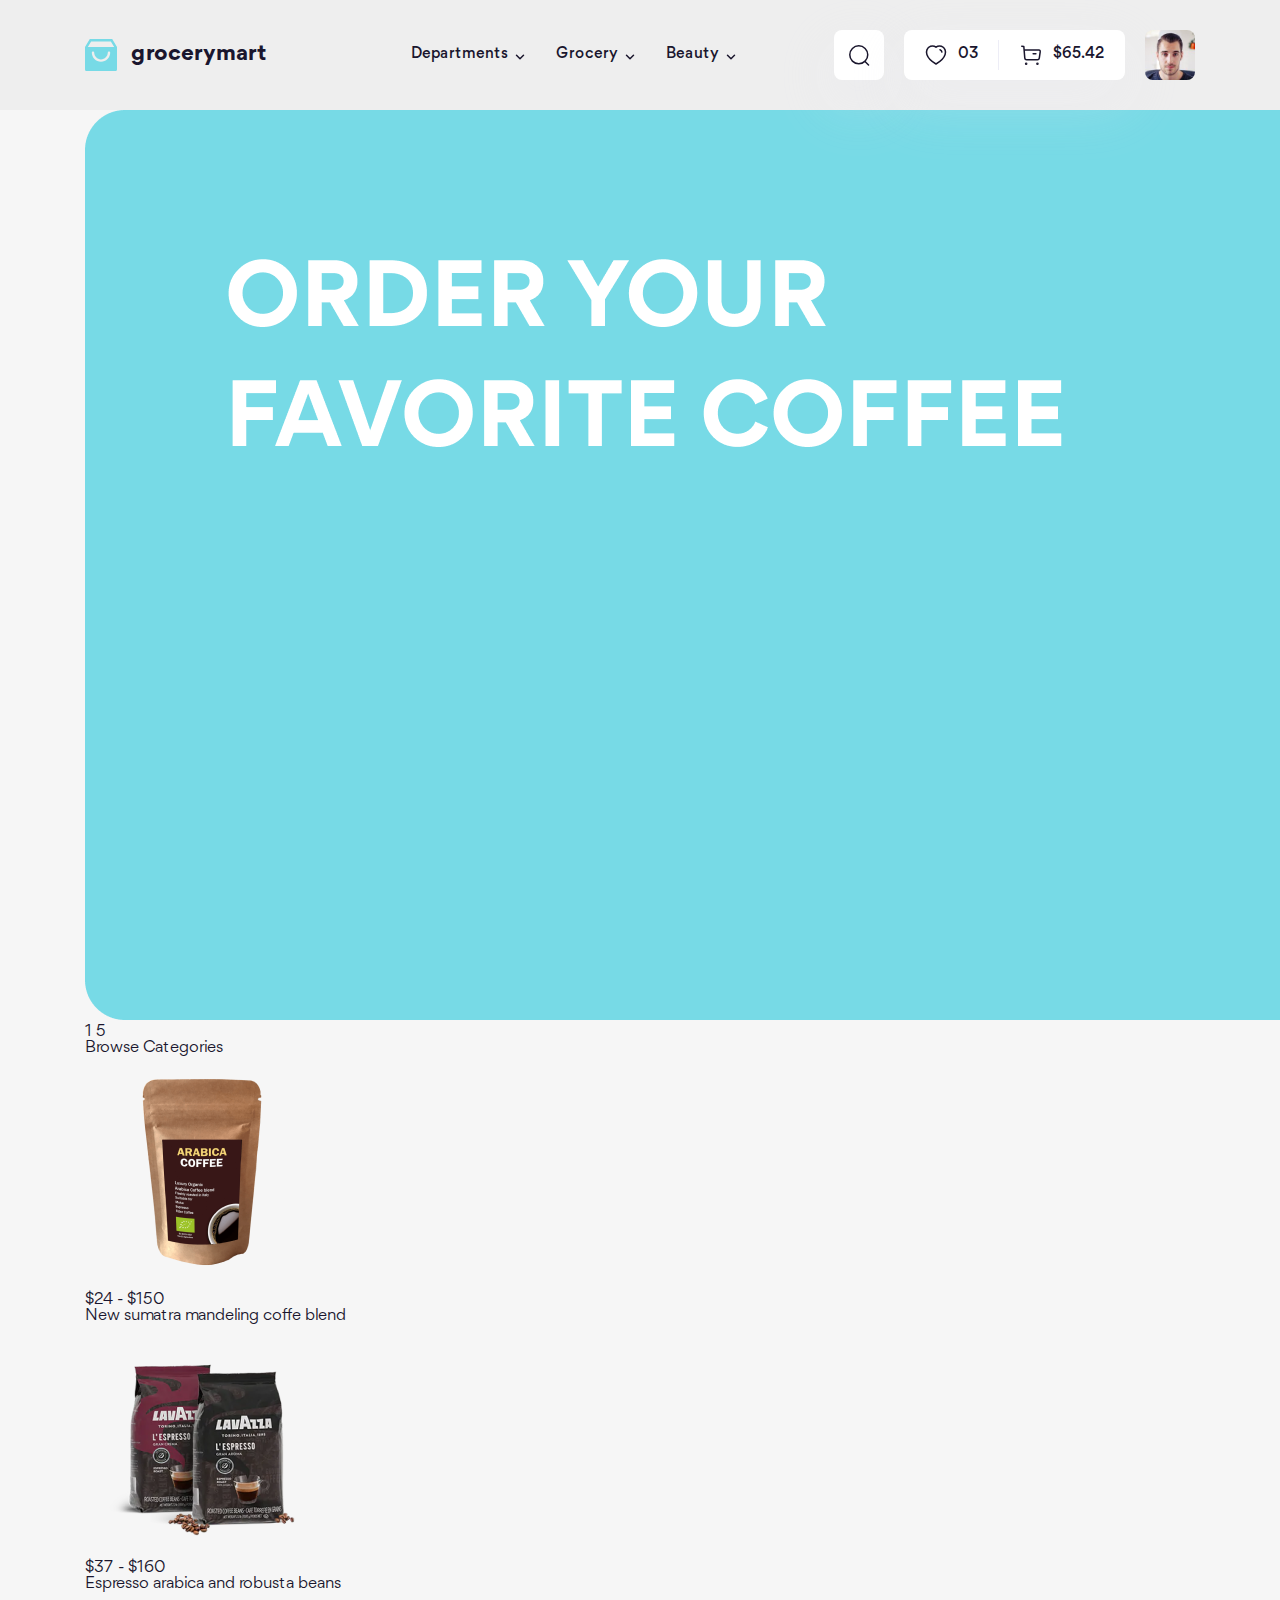
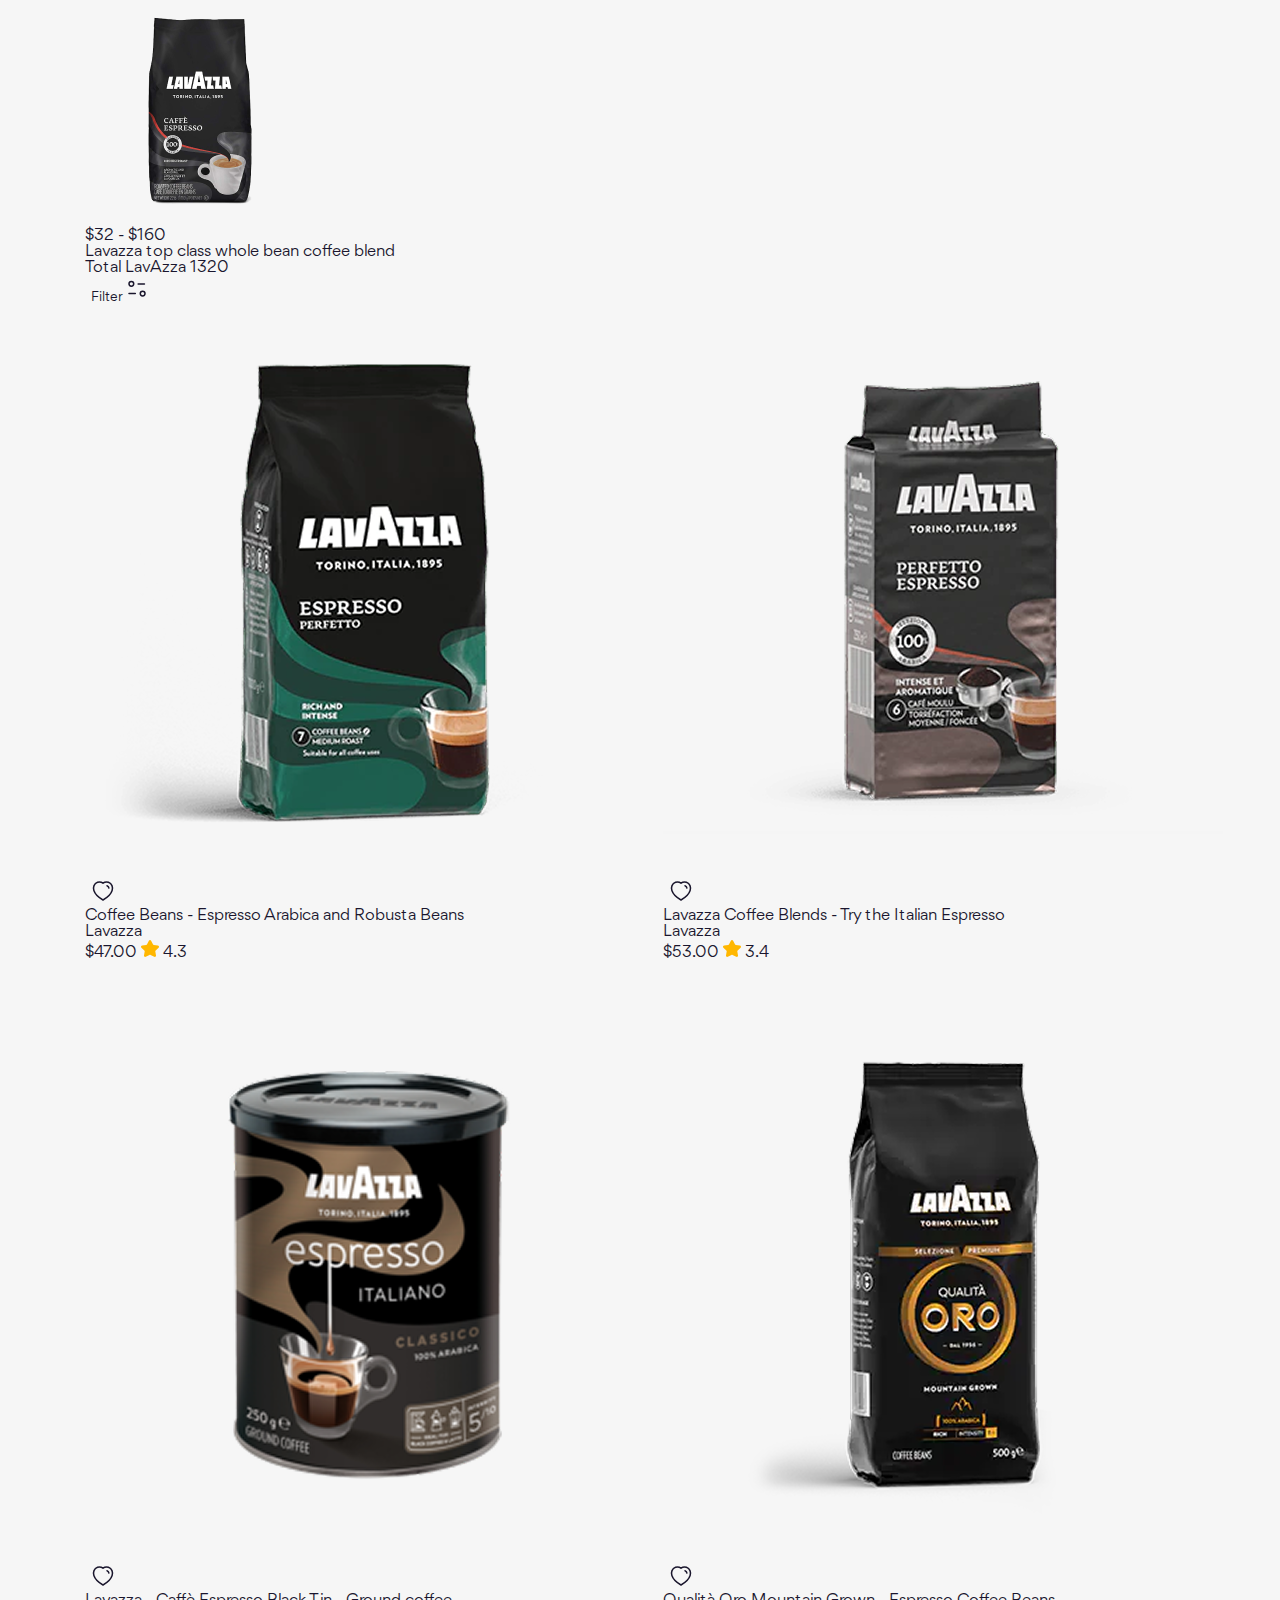
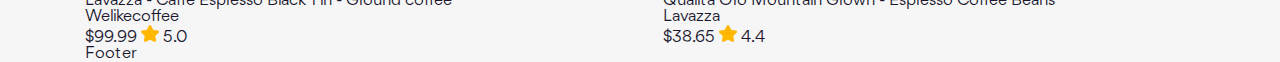
<file: index.html>
<!doctype html>
<html lang="en">
    <head>
        <meta charset="UTF-8" />
        <meta name="viewport" content="width=device-width, initial-scale=1.0" />
        <title>Grocery Mart</title>

        <!-- Favicon -->
        <link rel="apple-touch-icon" sizes="76x76" href="./assets/favicon/apple-touch-icon.png" />
        <link rel="icon" type="image/png" sizes="32x32" href="./assets/favicon/favicon-32x32.png" />
        <link rel="icon" type="image/png" sizes="16x16" href="./assets/favicon/favicon-16x16.png" />
        <link rel="manifest" href="./assets/favicon/site.webmanifest" />
        <meta name="msapplication-TileColor" content="#da532c" />
        <meta name="theme-color" content="#ffffff" />

        <!-- Fonts -->
        <link rel="stylesheet" href="./assets/fonts/stylesheet.css" />

        <!-- Styles -->
        <link rel="stylesheet" href="./assets/css/main.css" />

        <!-- Scripts -->
        <script src="./assets/js/scripts.js"></script>
    </head>
    <body>
        <!-- Header -->
        <header id="header" class="header"></header>
        <script>
            load("#header", "./templates/header.html");
        </script>

        <div class="container home">
            <!-- Slideshow -->
            <section class="home__container">
                <div class="slideshow">
                    <div class="slideshow__inner">
                        <div class="slideshow__item">
                            <a href="#!" class="slideshow__link">
                                <picture>
                                    <source
                                        media="(max-width: 767.98px)"
                                        srcset="./assets/img/slideshow/item-1-md.png"
                                    />
                                    <img src="./assets/img/slideshow/item-1.png" alt="" class="slideshow__img" />
                                </picture>
                            </a>
                        </div>
                    </div>

                    <div class="slideshow__page">
                        <span class="slideshow__num">1</span>
                        <span class="slideshow__slider"></span>
                        <span class="slideshow__num">5</span>
                    </div>
                </div>
            </section>

            <!-- Browse Categories -->
            <section class="home__container">
                <h2 class="home__heading">Browse Categories</h2>
                <div class="home__cate row row-cols-3 row-cols-md-1">
                    <!-- Category item 1 -->
                    <div class="col">
                        <article class="cate-item">
                            <img src="./assets/img/category-item/item-1.png" alt="" class="cate-item__thumb" />
                            <section class="cate-item__info">
                                <h3 class="cate-item__title">$24 - $150</h3>
                                <p class="cate-item__desc">New sumatra mandeling coffe blend</p>
                            </section>
                        </article>
                    </div>

                    <!-- Category item 2 -->
                    <div class="col">
                        <article class="cate-item">
                            <img src="./assets/img/category-item/item-2.png" alt="" class="cate-item__thumb" />
                            <section class="cate-item__info">
                                <h3 class="cate-item__title">$37 - $160</h3>
                                <p class="cate-item__desc">Espresso arabica and robusta beans</p>
                            </section>
                        </article>
                    </div>

                    <!-- Category item 3 -->
                    <div class="col">
                        <article class="cate-item">
                            <img src="./assets/img/category-item/item-3.png" alt="" class="cate-item__thumb" />
                            <section class="cate-item__info">
                                <h3 class="cate-item__title">$32 - $160</h3>
                                <p class="cate-item__desc">Lavazza top class whole bean coffee blend</p>
                            </section>
                        </article>
                    </div>
                </div>
            </section>

            <!-- Browse Products -->
            <section class="home__container">
                <div class="home__row">
                    <h2 class="home__heading">Total LavAzza 1320</h2>
                    <button class="filter-btn">
                        Filter
                        <img src="./assets/icons/filter.svg" alt="" class="filter-btn__icon icon" />
                    </button>
                </div>

                <div class="row row-cols-4 row-cols-lg-2 row-cols-sm1 g-3 gx-sm-4">
                    <!-- Product card 1 -->
                    <div class="col">
                        <article class="product-card">
                            <div class="product-card__img-wrap">
                                <a href="#!">
                                    <img src="./assets/img/product/item-1.png" alt="" class="product-card__thumb" />
                                </a>
                                <button class="like-btn like-btn--liked product-card__like-btn">
                                    <img src="./assets/icons/heart.svg" alt="" class="like-btn__icon icon" />
                                </button>
                            </div>
                            <h3 class="product-card__title">
                                <a href="#!">Coffee Beans - Espresso Arabica and Robusta Beans</a>
                            </h3>
                            <p class="product-card__brand">Lavazza</p>
                            <div class="product-card__row">
                                <span class="product-card__price">$47.00</span>
                                <img src="./assets/icons/star.svg" alt="" class="product-card__star" />
                                <span class="product-card__score">4.3</span>
                            </div>
                        </article>
                    </div>

                    <!-- Product card 2 -->
                    <div class="col">
                        <article class="product-card">
                            <div class="product-card__img-wrap">
                                <a href="#!">
                                    <img src="./assets/img/product/item-2.png" alt="" class="product-card__thumb" />
                                </a>
                                <button class="like-btn like-btn--liked product-card__like-btn">
                                    <img src="./assets/icons/heart.svg" alt="" class="like-btn__icon icon" />
                                </button>
                            </div>
                            <h3 class="product-card__title">
                                <a href="#!">Lavazza Coffee Blends - Try the Italian Espresso</a>
                            </h3>
                            <p class="product-card__brand">Lavazza</p>
                            <div class="product-card__row">
                                <span class="product-card__price">$53.00</span>
                                <img src="./assets/icons/star.svg" alt="" class="product-card__star" />
                                <span class="product-card__score">3.4</span>
                            </div>
                        </article>
                    </div>

                    <!-- Product card 3 -->
                    <div class="col">
                        <article class="product-card">
                            <div class="product-card__img-wrap">
                                <a href="#!">
                                    <img src="./assets/img/product/item-3.png" alt="" class="product-card__thumb" />
                                </a>
                                <button class="like-btn like-btn--liked product-card__like-btn">
                                    <img src="./assets/icons/heart.svg" alt="" class="like-btn__icon icon" />
                                </button>
                            </div>
                            <h3 class="product-card__title">
                                <a href="#!">Lavazza - Caffè Espresso Black Tin - Ground coffee</a>
                            </h3>
                            <p class="product-card__brand">Welikecoffee</p>
                            <div class="product-card__row">
                                <span class="product-card__price">$99.99</span>
                                <img src="./assets/icons/star.svg" alt="" class="product-card__star" />
                                <span class="product-card__score">5.0</span>
                            </div>
                        </article>
                    </div>

                    <!-- Product card 4 -->
                    <div class="col">
                        <article class="product-card">
                            <div class="product-card__img-wrap">
                                <a href="#!">
                                    <img src="./assets/img/product/item-4.png" alt="" class="product-card__thumb" />
                                </a>
                                <button class="like-btn like-btn--liked product-card__like-btn">
                                    <img src="./assets/icons/heart.svg" alt="" class="like-btn__icon icon" />
                                </button>
                            </div>
                            <h3 class="product-card__title">
                                <a href="#!">Qualità Oro Mountain Grown - Espresso Coffee Beans</a>
                            </h3>
                            <p class="product-card__brand">Lavazza</p>
                            <div class="product-card__row">
                                <span class="product-card__price">$38.65</span>
                                <img src="./assets/icons/star.svg" alt="" class="product-card__star" />
                                <span class="product-card__score">4.4</span>
                            </div>
                        </article>
                    </div>
                </div>
            </section>

            <!-- Footer -->
            <footer id="footer"></footer>
            <script>
                load("#footer", "./templates/footer.html");
            </script>
        </div>
    </body>
</html>
</file>
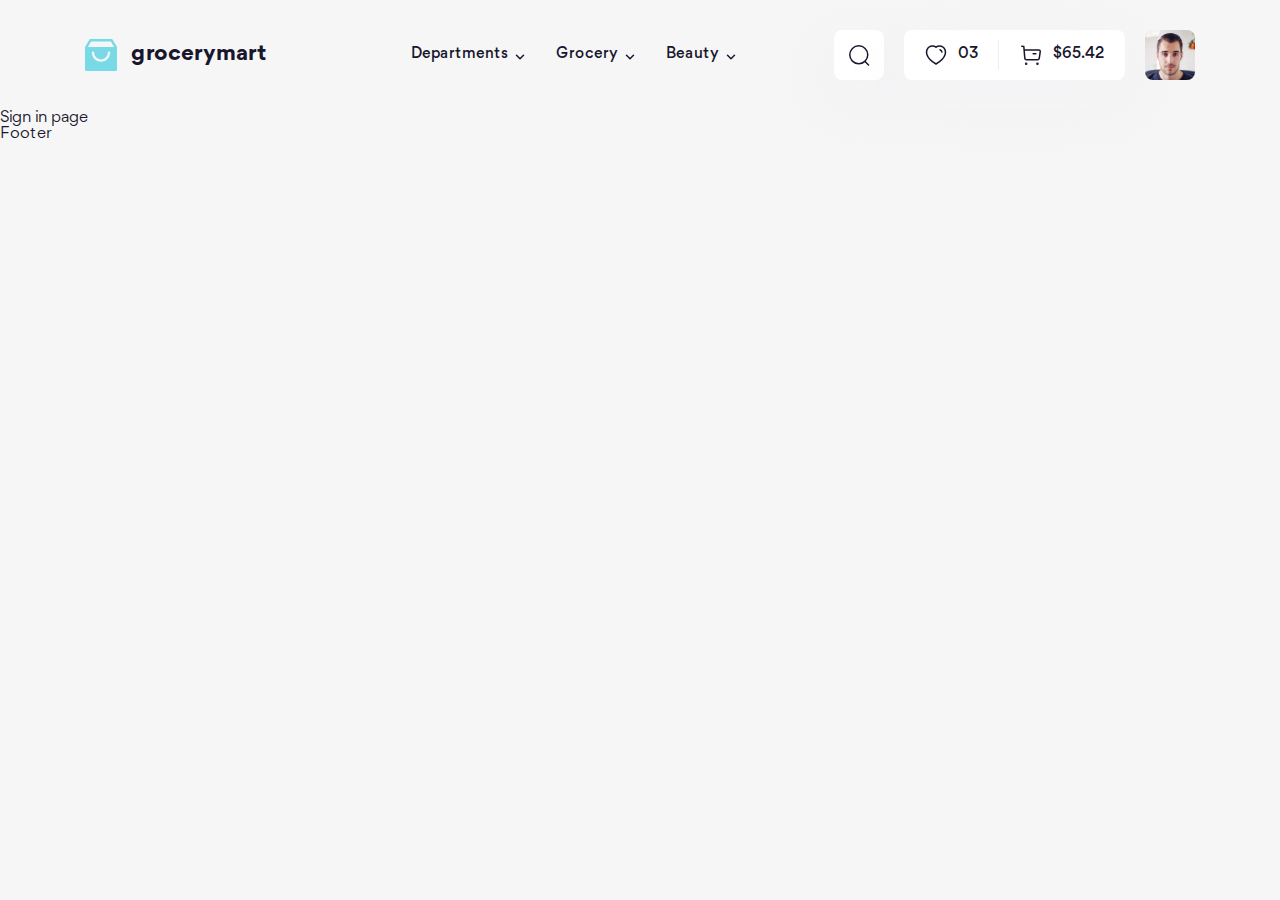
<file: sign-in.html>
<!DOCTYPE html>
<html lang="en">
    <head>
        <meta charset="UTF-8" />
        <meta name="viewport" content="width=device-width, initial-scale=1.0" />
        <title>Sign in | Grocery Mart</title>

        <!-- Favicon -->
        <link
            rel="apple-touch-icon"
            sizes="76x76"
            href="./assets/favicon/apple-touch-icon.png"
        />
        <link
            rel="icon"
            type="image/png"
            sizes="32x32"
            href="./assets/favicon/favicon-32x32.png"
        />
        <link
            rel="icon"
            type="image/png"
            sizes="16x16"
            href="./assets/favicon/favicon-16x16.png"
        />
        <link rel="manifest" href="./assets/favicon/site.webmanifest" />
        <meta name="msapplication-TileColor" content="#da532c" />
        <meta name="theme-color" content="#ffffff" />

        <!-- Fonts -->
        <link rel="stylesheet" href="./assets/fonts/stylesheet.css" />

        <!-- Styles -->
        <link rel="stylesheet" href="./assets/css/main.css" />

        <!-- Scripts -->
        <script src="./assets/js/scripts.js"></script>
    </head>
    <body>
        <!-- Header -->
        <header id="header"></header>
        <script>
            load("#header", "./templates/header.html");
        </script>

        <!-- Main -->
        <h1>Sign in page</h1>

        <!-- Footer -->
        <footer id="footer"></footer>
        <script>
            load("#footer", "./templates/footer.html");
        </script>
    </body>
</html>
</file>
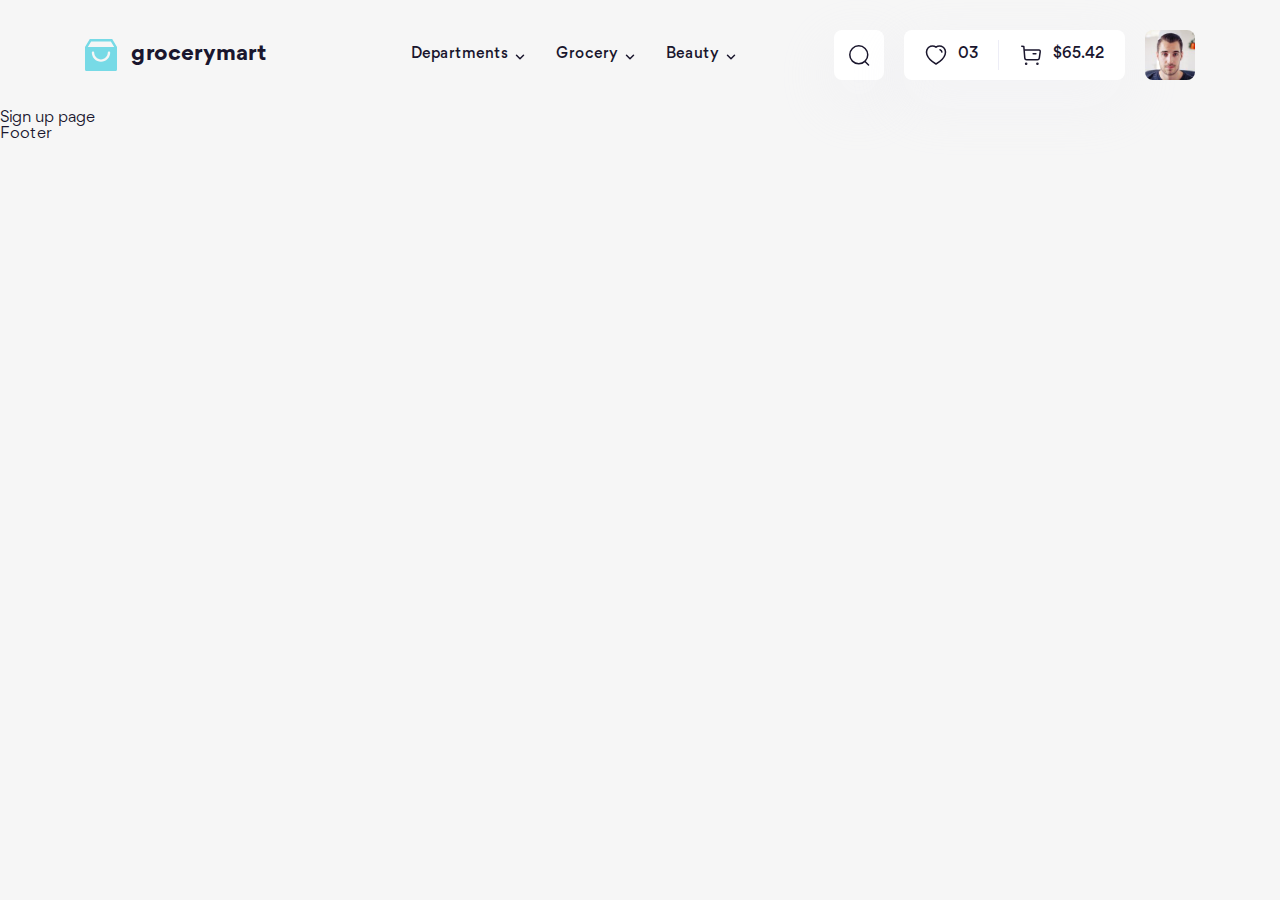
<file: sign-up.html>
<!DOCTYPE html>
<html lang="en">
    <head>
        <meta charset="UTF-8" />
        <meta name="viewport" content="width=device-width, initial-scale=1.0" />
        <title>Sign up | Grocery Mart</title>

        <!-- Favicon -->
        <link
            rel="apple-touch-icon"
            sizes="76x76"
            href="./assets/favicon/apple-touch-icon.png"
        />
        <link
            rel="icon"
            type="image/png"
            sizes="32x32"
            href="./assets/favicon/favicon-32x32.png"
        />
        <link
            rel="icon"
            type="image/png"
            sizes="16x16"
            href="./assets/favicon/favicon-16x16.png"
        />
        <link rel="manifest" href="./assets/favicon/site.webmanifest" />
        <meta name="msapplication-TileColor" content="#da532c" />
        <meta name="theme-color" content="#ffffff" />

        <!-- Fonts -->
        <link rel="stylesheet" href="./assets/fonts/stylesheet.css" />

        <!-- Styles -->
        <link rel="stylesheet" href="./assets/css/main.css" />

        <!-- Scripts -->
        <script src="./assets/js/scripts.js"></script>
    </head>
    <body>
        <!-- Header -->
        <header id="header"></header>
        <script>
            load("#header", "./templates/header.html");
        </script>

        <!-- Main -->
        <h1>Sign up page</h1>

        <!-- Footer -->
        <footer id="footer"></footer>
        <script>
            load("#footer", "./templates/footer.html");
        </script>
    </body>
</html>
</file>
<file: assets/fonts/stylesheet.css>
@font-face {
    font-family: 'Gordita';
    src: url('Gordita-BoldItalic.woff2') format('woff2'),
        url('Gordita-BoldItalic.woff') format('woff');
    font-weight: bold;
    font-style: italic;
    font-display: swap;
}

@font-face {
    font-family: 'Gordita';
    src: url('Gordita-LightItalic.woff2') format('woff2'),
        url('Gordita-LightItalic.woff') format('woff');
    font-weight: 300;
    font-style: italic;
    font-display: swap;
}

@font-face {
    font-family: 'Gordita';
    src: url('Gordita-Bold.woff2') format('woff2'),
        url('Gordita-Bold.woff') format('woff');
    font-weight: bold;
    font-style: normal;
    font-display: swap;
}

@font-face {
    font-family: 'Gordita';
    src: url('Gordita-BlackItalic.woff2') format('woff2'),
        url('Gordita-BlackItalic.woff') format('woff');
    font-weight: 900;
    font-style: italic;
    font-display: swap;
}

@font-face {
    font-family: 'Gordita';
    src: url('Gordita-Light.woff2') format('woff2'),
        url('Gordita-Light.woff') format('woff');
    font-weight: 300;
    font-style: normal;
    font-display: swap;
}

@font-face {
    font-family: 'Gordita';
    src: url('Gordita-Black.woff2') format('woff2'),
        url('Gordita-Black.woff') format('woff');
    font-weight: 900;
    font-style: normal;
    font-display: swap;
}

@font-face {
    font-family: 'Gordita';
    src: url('Gordita-Regular.woff2') format('woff2'),
        url('Gordita-Regular.woff') format('woff');
    font-weight: normal;
    font-style: normal;
    font-display: swap;
}

@font-face {
    font-family: 'Gordita';
    src: url('Gordita-MediumItalic.woff2') format('woff2'),
        url('Gordita-MediumItalic.woff') format('woff');
    font-weight: 500;
    font-style: italic;
    font-display: swap;
}

@font-face {
    font-family: 'Gordita';
    src: url('Gordita-Italic.woff2') format('woff2'),
        url('Gordita-Italic.woff') format('woff');
    font-weight: normal;
    font-style: italic;
    font-display: swap;
}

@font-face {
    font-family: 'Gordita';
    src: url('Gordita-Medium.woff2') format('woff2'),
        url('Gordita-Medium.woff') format('woff');
    font-weight: 500;
    font-style: normal;
    font-display: swap;
}
</file>
<file: assets/css/main.css>
/* http://meyerweb.com/eric/tools/css/reset/ 
   v2.0 | 20110126
   License: none (public domain)
*/
html,
body,
div,
span,
applet,
object,
iframe,
h1,
h2,
h3,
h4,
h5,
h6,
p,
blockquote,
pre,
a,
abbr,
acronym,
address,
big,
cite,
code,
del,
dfn,
em,
img,
ins,
kbd,
q,
s,
samp,
small,
strike,
strong,
sub,
sup,
tt,
var,
b,
u,
i,
center,
dl,
dt,
dd,
ol,
ul,
li,
fieldset,
form,
label,
legend,
table,
caption,
tbody,
tfoot,
thead,
tr,
th,
td,
article,
aside,
canvas,
details,
embed,
figure,
figcaption,
footer,
header,
hgroup,
menu,
nav,
output,
ruby,
section,
summary,
time,
mark,
audio,
video {
  margin: 0;
  padding: 0;
  border: 0;
  font-size: 100%;
  font: inherit;
  vertical-align: baseline;
}

/* HTML5 display-role reset for older browsers */
article,
aside,
details,
figcaption,
figure,
footer,
header,
hgroup,
menu,
nav,
section {
  display: block;
}

body {
  line-height: 1;
}

ol,
ul {
  list-style: none;
}

blockquote,
q {
  quotes: none;
}

blockquote:before,
blockquote:after,
q:before,
q:after {
  content: "";
  content: none;
}

table {
  border-collapse: collapse;
  border-spacing: 0;
}

*,
::before,
::after {
  box-sizing: border-box;
}

html {
  font-size: 62.5%;
}

body {
  font-size: 1.6rem;
  font-family: Gordita, sans-serif;
  color: var(--text-color);
  background: var(--body-bg);
}

a {
  color: inherit;
  text-decoration: none;
}

button {
  border: none;
  outline: none;
  background: transparent;
}

button,
input,
textarea,
select {
  font-family: inherit;
  color: inherit;
}

.icon {
  filter: var(--icon-color);
}

.row > *, .container-fluid, .container {
  padding-left: calc(var(--grid-gutter-x) * 0.5);
  padding-right: calc(var(--grid-gutter-x) * 0.5);
}

.container-fluid, .container {
  --grid-gutter-x: 30px;
  --grid-gutter-y: 0;
  width: 100%;
  margin-left: auto;
  margin-right: auto;
}

.row {
  display: flex;
  flex-wrap: wrap;
  margin-top: calc(var(--grid-gutter-y) * -1);
  margin-left: calc(var(--grid-gutter-x) * 0.5 * -1);
  margin-right: calc(var(--grid-gutter-x) * 0.5 * -1);
}
.row > * {
  margin-top: var(--grid-gutter-y);
}

.col {
  flex: 1 0;
}

.row-cols-1 > * {
  flex: 0 0 auto;
  width: 100%;
}

.row-cols-2 > * {
  flex: 0 0 auto;
  width: 50%;
}

.row-cols-3 > * {
  flex: 0 0 auto;
  width: 33.3333333333%;
}

.row-cols-4 > * {
  flex: 0 0 auto;
  width: 25%;
}

.row-cols-5 > * {
  flex: 0 0 auto;
  width: 20%;
}

.row-cols-6 > * {
  flex: 0 0 auto;
  width: 16.6666666667%;
}

.col-1 {
  flex: 0 0 auto;
  width: 8.3333333333%;
}

.col-2 {
  flex: 0 0 auto;
  width: 16.6666666667%;
}

.col-3 {
  flex: 0 0 auto;
  width: 25%;
}

.col-4 {
  flex: 0 0 auto;
  width: 33.3333333333%;
}

.col-5 {
  flex: 0 0 auto;
  width: 41.6666666667%;
}

.col-6 {
  flex: 0 0 auto;
  width: 50%;
}

.col-7 {
  flex: 0 0 auto;
  width: 58.3333333333%;
}

.col-8 {
  flex: 0 0 auto;
  width: 66.6666666667%;
}

.col-9 {
  flex: 0 0 auto;
  width: 75%;
}

.col-10 {
  flex: 0 0 auto;
  width: 83.3333333333%;
}

.col-11 {
  flex: 0 0 auto;
  width: 91.6666666667%;
}

.col-12 {
  flex: 0 0 auto;
  width: 100%;
}

.offset-0 {
  margin-left: 0;
}

.offset-1 {
  margin-left: 8.3333333333%;
}

.offset-2 {
  margin-left: 16.6666666667%;
}

.offset-3 {
  margin-left: 25%;
}

.offset-4 {
  margin-left: 33.3333333333%;
}

.offset-5 {
  margin-left: 41.6666666667%;
}

.offset-6 {
  margin-left: 50%;
}

.offset-7 {
  margin-left: 58.3333333333%;
}

.offset-8 {
  margin-left: 66.6666666667%;
}

.offset-9 {
  margin-left: 75%;
}

.offset-10 {
  margin-left: 83.3333333333%;
}

.offset-11 {
  margin-left: 91.6666666667%;
}

.g-0,
.gx-0 {
  --grid-gutter-x: 0px;
}

.g-0,
.gy-0 {
  --grid-gutter-y: 0px;
}

.g-1,
.gx-1 {
  --grid-gutter-x: 7.5px;
}

.g-1,
.gy-1 {
  --grid-gutter-y: 7.5px;
}

.g-2,
.gx-2 {
  --grid-gutter-x: 15px;
}

.g-2,
.gy-2 {
  --grid-gutter-y: 15px;
}

.g-3,
.gx-3 {
  --grid-gutter-x: 30px;
}

.g-3,
.gy-3 {
  --grid-gutter-y: 30px;
}

.g-4,
.gx-4 {
  --grid-gutter-x: 45px;
}

.g-4,
.gy-4 {
  --grid-gutter-y: 45px;
}

.g-5,
.gx-5 {
  --grid-gutter-x: 90px;
}

.g-5,
.gy-5 {
  --grid-gutter-y: 90px;
}

@media (min-width: 576px) {
  .container {
    max-width: 540px;
  }
  .row-cols-sm-1 > * {
    flex: 0 0 auto;
    width: 100%;
  }
  .row-cols-sm-2 > * {
    flex: 0 0 auto;
    width: 50%;
  }
  .row-cols-sm-3 > * {
    flex: 0 0 auto;
    width: 33.3333333333%;
  }
  .row-cols-sm-4 > * {
    flex: 0 0 auto;
    width: 25%;
  }
  .row-cols-sm-5 > * {
    flex: 0 0 auto;
    width: 20%;
  }
  .row-cols-sm-6 > * {
    flex: 0 0 auto;
    width: 16.6666666667%;
  }
  .col-sm-1 {
    flex: 0 0 auto;
    width: 8.3333333333%;
  }
  .col-sm-2 {
    flex: 0 0 auto;
    width: 16.6666666667%;
  }
  .col-sm-3 {
    flex: 0 0 auto;
    width: 25%;
  }
  .col-sm-4 {
    flex: 0 0 auto;
    width: 33.3333333333%;
  }
  .col-sm-5 {
    flex: 0 0 auto;
    width: 41.6666666667%;
  }
  .col-sm-6 {
    flex: 0 0 auto;
    width: 50%;
  }
  .col-sm-7 {
    flex: 0 0 auto;
    width: 58.3333333333%;
  }
  .col-sm-8 {
    flex: 0 0 auto;
    width: 66.6666666667%;
  }
  .col-sm-9 {
    flex: 0 0 auto;
    width: 75%;
  }
  .col-sm-10 {
    flex: 0 0 auto;
    width: 83.3333333333%;
  }
  .col-sm-11 {
    flex: 0 0 auto;
    width: 91.6666666667%;
  }
  .col-sm-12 {
    flex: 0 0 auto;
    width: 100%;
  }
  .offset-sm-0 {
    margin-left: 0;
  }
  .offset-sm-1 {
    margin-left: 8.3333333333%;
  }
  .offset-sm-2 {
    margin-left: 16.6666666667%;
  }
  .offset-sm-3 {
    margin-left: 25%;
  }
  .offset-sm-4 {
    margin-left: 33.3333333333%;
  }
  .offset-sm-5 {
    margin-left: 41.6666666667%;
  }
  .offset-sm-6 {
    margin-left: 50%;
  }
  .offset-sm-7 {
    margin-left: 58.3333333333%;
  }
  .offset-sm-8 {
    margin-left: 66.6666666667%;
  }
  .offset-sm-9 {
    margin-left: 75%;
  }
  .offset-sm-10 {
    margin-left: 83.3333333333%;
  }
  .offset-sm-11 {
    margin-left: 91.6666666667%;
  }
  .g-sm-0,
  .gx-sm-0 {
    --grid-gutter-x: 0px;
  }
  .g-sm-0,
  .gy-sm-0 {
    --grid-gutter-y: 0px;
  }
  .g-sm-1,
  .gx-sm-1 {
    --grid-gutter-x: 7.5px;
  }
  .g-sm-1,
  .gy-sm-1 {
    --grid-gutter-y: 7.5px;
  }
  .g-sm-2,
  .gx-sm-2 {
    --grid-gutter-x: 15px;
  }
  .g-sm-2,
  .gy-sm-2 {
    --grid-gutter-y: 15px;
  }
  .g-sm-3,
  .gx-sm-3 {
    --grid-gutter-x: 30px;
  }
  .g-sm-3,
  .gy-sm-3 {
    --grid-gutter-y: 30px;
  }
  .g-sm-4,
  .gx-sm-4 {
    --grid-gutter-x: 45px;
  }
  .g-sm-4,
  .gy-sm-4 {
    --grid-gutter-y: 45px;
  }
  .g-sm-5,
  .gx-sm-5 {
    --grid-gutter-x: 90px;
  }
  .g-sm-5,
  .gy-sm-5 {
    --grid-gutter-y: 90px;
  }
}
@media (min-width: 768px) {
  .container {
    max-width: 720px;
  }
  .row-cols-md-1 > * {
    flex: 0 0 auto;
    width: 100%;
  }
  .row-cols-md-2 > * {
    flex: 0 0 auto;
    width: 50%;
  }
  .row-cols-md-3 > * {
    flex: 0 0 auto;
    width: 33.3333333333%;
  }
  .row-cols-md-4 > * {
    flex: 0 0 auto;
    width: 25%;
  }
  .row-cols-md-5 > * {
    flex: 0 0 auto;
    width: 20%;
  }
  .row-cols-md-6 > * {
    flex: 0 0 auto;
    width: 16.6666666667%;
  }
  .col-md-1 {
    flex: 0 0 auto;
    width: 8.3333333333%;
  }
  .col-md-2 {
    flex: 0 0 auto;
    width: 16.6666666667%;
  }
  .col-md-3 {
    flex: 0 0 auto;
    width: 25%;
  }
  .col-md-4 {
    flex: 0 0 auto;
    width: 33.3333333333%;
  }
  .col-md-5 {
    flex: 0 0 auto;
    width: 41.6666666667%;
  }
  .col-md-6 {
    flex: 0 0 auto;
    width: 50%;
  }
  .col-md-7 {
    flex: 0 0 auto;
    width: 58.3333333333%;
  }
  .col-md-8 {
    flex: 0 0 auto;
    width: 66.6666666667%;
  }
  .col-md-9 {
    flex: 0 0 auto;
    width: 75%;
  }
  .col-md-10 {
    flex: 0 0 auto;
    width: 83.3333333333%;
  }
  .col-md-11 {
    flex: 0 0 auto;
    width: 91.6666666667%;
  }
  .col-md-12 {
    flex: 0 0 auto;
    width: 100%;
  }
  .offset-md-0 {
    margin-left: 0;
  }
  .offset-md-1 {
    margin-left: 8.3333333333%;
  }
  .offset-md-2 {
    margin-left: 16.6666666667%;
  }
  .offset-md-3 {
    margin-left: 25%;
  }
  .offset-md-4 {
    margin-left: 33.3333333333%;
  }
  .offset-md-5 {
    margin-left: 41.6666666667%;
  }
  .offset-md-6 {
    margin-left: 50%;
  }
  .offset-md-7 {
    margin-left: 58.3333333333%;
  }
  .offset-md-8 {
    margin-left: 66.6666666667%;
  }
  .offset-md-9 {
    margin-left: 75%;
  }
  .offset-md-10 {
    margin-left: 83.3333333333%;
  }
  .offset-md-11 {
    margin-left: 91.6666666667%;
  }
  .g-md-0,
  .gx-md-0 {
    --grid-gutter-x: 0px;
  }
  .g-md-0,
  .gy-md-0 {
    --grid-gutter-y: 0px;
  }
  .g-md-1,
  .gx-md-1 {
    --grid-gutter-x: 7.5px;
  }
  .g-md-1,
  .gy-md-1 {
    --grid-gutter-y: 7.5px;
  }
  .g-md-2,
  .gx-md-2 {
    --grid-gutter-x: 15px;
  }
  .g-md-2,
  .gy-md-2 {
    --grid-gutter-y: 15px;
  }
  .g-md-3,
  .gx-md-3 {
    --grid-gutter-x: 30px;
  }
  .g-md-3,
  .gy-md-3 {
    --grid-gutter-y: 30px;
  }
  .g-md-4,
  .gx-md-4 {
    --grid-gutter-x: 45px;
  }
  .g-md-4,
  .gy-md-4 {
    --grid-gutter-y: 45px;
  }
  .g-md-5,
  .gx-md-5 {
    --grid-gutter-x: 90px;
  }
  .g-md-5,
  .gy-md-5 {
    --grid-gutter-y: 90px;
  }
}
@media (min-width: 992px) {
  .container {
    max-width: 960px;
  }
  .row-cols-lg-1 > * {
    flex: 0 0 auto;
    width: 100%;
  }
  .row-cols-lg-2 > * {
    flex: 0 0 auto;
    width: 50%;
  }
  .row-cols-lg-3 > * {
    flex: 0 0 auto;
    width: 33.3333333333%;
  }
  .row-cols-lg-4 > * {
    flex: 0 0 auto;
    width: 25%;
  }
  .row-cols-lg-5 > * {
    flex: 0 0 auto;
    width: 20%;
  }
  .row-cols-lg-6 > * {
    flex: 0 0 auto;
    width: 16.6666666667%;
  }
  .col-lg-1 {
    flex: 0 0 auto;
    width: 8.3333333333%;
  }
  .col-lg-2 {
    flex: 0 0 auto;
    width: 16.6666666667%;
  }
  .col-lg-3 {
    flex: 0 0 auto;
    width: 25%;
  }
  .col-lg-4 {
    flex: 0 0 auto;
    width: 33.3333333333%;
  }
  .col-lg-5 {
    flex: 0 0 auto;
    width: 41.6666666667%;
  }
  .col-lg-6 {
    flex: 0 0 auto;
    width: 50%;
  }
  .col-lg-7 {
    flex: 0 0 auto;
    width: 58.3333333333%;
  }
  .col-lg-8 {
    flex: 0 0 auto;
    width: 66.6666666667%;
  }
  .col-lg-9 {
    flex: 0 0 auto;
    width: 75%;
  }
  .col-lg-10 {
    flex: 0 0 auto;
    width: 83.3333333333%;
  }
  .col-lg-11 {
    flex: 0 0 auto;
    width: 91.6666666667%;
  }
  .col-lg-12 {
    flex: 0 0 auto;
    width: 100%;
  }
  .offset-lg-0 {
    margin-left: 0;
  }
  .offset-lg-1 {
    margin-left: 8.3333333333%;
  }
  .offset-lg-2 {
    margin-left: 16.6666666667%;
  }
  .offset-lg-3 {
    margin-left: 25%;
  }
  .offset-lg-4 {
    margin-left: 33.3333333333%;
  }
  .offset-lg-5 {
    margin-left: 41.6666666667%;
  }
  .offset-lg-6 {
    margin-left: 50%;
  }
  .offset-lg-7 {
    margin-left: 58.3333333333%;
  }
  .offset-lg-8 {
    margin-left: 66.6666666667%;
  }
  .offset-lg-9 {
    margin-left: 75%;
  }
  .offset-lg-10 {
    margin-left: 83.3333333333%;
  }
  .offset-lg-11 {
    margin-left: 91.6666666667%;
  }
  .g-lg-0,
  .gx-lg-0 {
    --grid-gutter-x: 0px;
  }
  .g-lg-0,
  .gy-lg-0 {
    --grid-gutter-y: 0px;
  }
  .g-lg-1,
  .gx-lg-1 {
    --grid-gutter-x: 7.5px;
  }
  .g-lg-1,
  .gy-lg-1 {
    --grid-gutter-y: 7.5px;
  }
  .g-lg-2,
  .gx-lg-2 {
    --grid-gutter-x: 15px;
  }
  .g-lg-2,
  .gy-lg-2 {
    --grid-gutter-y: 15px;
  }
  .g-lg-3,
  .gx-lg-3 {
    --grid-gutter-x: 30px;
  }
  .g-lg-3,
  .gy-lg-3 {
    --grid-gutter-y: 30px;
  }
  .g-lg-4,
  .gx-lg-4 {
    --grid-gutter-x: 45px;
  }
  .g-lg-4,
  .gy-lg-4 {
    --grid-gutter-y: 45px;
  }
  .g-lg-5,
  .gx-lg-5 {
    --grid-gutter-x: 90px;
  }
  .g-lg-5,
  .gy-lg-5 {
    --grid-gutter-y: 90px;
  }
}
@media (min-width: 1200px) {
  .container {
    max-width: 1140px;
  }
  .row-cols-xl-1 > * {
    flex: 0 0 auto;
    width: 100%;
  }
  .row-cols-xl-2 > * {
    flex: 0 0 auto;
    width: 50%;
  }
  .row-cols-xl-3 > * {
    flex: 0 0 auto;
    width: 33.3333333333%;
  }
  .row-cols-xl-4 > * {
    flex: 0 0 auto;
    width: 25%;
  }
  .row-cols-xl-5 > * {
    flex: 0 0 auto;
    width: 20%;
  }
  .row-cols-xl-6 > * {
    flex: 0 0 auto;
    width: 16.6666666667%;
  }
  .col-xl-1 {
    flex: 0 0 auto;
    width: 8.3333333333%;
  }
  .col-xl-2 {
    flex: 0 0 auto;
    width: 16.6666666667%;
  }
  .col-xl-3 {
    flex: 0 0 auto;
    width: 25%;
  }
  .col-xl-4 {
    flex: 0 0 auto;
    width: 33.3333333333%;
  }
  .col-xl-5 {
    flex: 0 0 auto;
    width: 41.6666666667%;
  }
  .col-xl-6 {
    flex: 0 0 auto;
    width: 50%;
  }
  .col-xl-7 {
    flex: 0 0 auto;
    width: 58.3333333333%;
  }
  .col-xl-8 {
    flex: 0 0 auto;
    width: 66.6666666667%;
  }
  .col-xl-9 {
    flex: 0 0 auto;
    width: 75%;
  }
  .col-xl-10 {
    flex: 0 0 auto;
    width: 83.3333333333%;
  }
  .col-xl-11 {
    flex: 0 0 auto;
    width: 91.6666666667%;
  }
  .col-xl-12 {
    flex: 0 0 auto;
    width: 100%;
  }
  .offset-xl-0 {
    margin-left: 0;
  }
  .offset-xl-1 {
    margin-left: 8.3333333333%;
  }
  .offset-xl-2 {
    margin-left: 16.6666666667%;
  }
  .offset-xl-3 {
    margin-left: 25%;
  }
  .offset-xl-4 {
    margin-left: 33.3333333333%;
  }
  .offset-xl-5 {
    margin-left: 41.6666666667%;
  }
  .offset-xl-6 {
    margin-left: 50%;
  }
  .offset-xl-7 {
    margin-left: 58.3333333333%;
  }
  .offset-xl-8 {
    margin-left: 66.6666666667%;
  }
  .offset-xl-9 {
    margin-left: 75%;
  }
  .offset-xl-10 {
    margin-left: 83.3333333333%;
  }
  .offset-xl-11 {
    margin-left: 91.6666666667%;
  }
  .g-xl-0,
  .gx-xl-0 {
    --grid-gutter-x: 0px;
  }
  .g-xl-0,
  .gy-xl-0 {
    --grid-gutter-y: 0px;
  }
  .g-xl-1,
  .gx-xl-1 {
    --grid-gutter-x: 7.5px;
  }
  .g-xl-1,
  .gy-xl-1 {
    --grid-gutter-y: 7.5px;
  }
  .g-xl-2,
  .gx-xl-2 {
    --grid-gutter-x: 15px;
  }
  .g-xl-2,
  .gy-xl-2 {
    --grid-gutter-y: 15px;
  }
  .g-xl-3,
  .gx-xl-3 {
    --grid-gutter-x: 30px;
  }
  .g-xl-3,
  .gy-xl-3 {
    --grid-gutter-y: 30px;
  }
  .g-xl-4,
  .gx-xl-4 {
    --grid-gutter-x: 45px;
  }
  .g-xl-4,
  .gy-xl-4 {
    --grid-gutter-y: 45px;
  }
  .g-xl-5,
  .gx-xl-5 {
    --grid-gutter-x: 90px;
  }
  .g-xl-5,
  .gy-xl-5 {
    --grid-gutter-y: 90px;
  }
}
@media (min-width: 1400px) {
  .container {
    max-width: 1370px;
  }
  .row-cols-xxl-1 > * {
    flex: 0 0 auto;
    width: 100%;
  }
  .row-cols-xxl-2 > * {
    flex: 0 0 auto;
    width: 50%;
  }
  .row-cols-xxl-3 > * {
    flex: 0 0 auto;
    width: 33.3333333333%;
  }
  .row-cols-xxl-4 > * {
    flex: 0 0 auto;
    width: 25%;
  }
  .row-cols-xxl-5 > * {
    flex: 0 0 auto;
    width: 20%;
  }
  .row-cols-xxl-6 > * {
    flex: 0 0 auto;
    width: 16.6666666667%;
  }
  .col-xxl-1 {
    flex: 0 0 auto;
    width: 8.3333333333%;
  }
  .col-xxl-2 {
    flex: 0 0 auto;
    width: 16.6666666667%;
  }
  .col-xxl-3 {
    flex: 0 0 auto;
    width: 25%;
  }
  .col-xxl-4 {
    flex: 0 0 auto;
    width: 33.3333333333%;
  }
  .col-xxl-5 {
    flex: 0 0 auto;
    width: 41.6666666667%;
  }
  .col-xxl-6 {
    flex: 0 0 auto;
    width: 50%;
  }
  .col-xxl-7 {
    flex: 0 0 auto;
    width: 58.3333333333%;
  }
  .col-xxl-8 {
    flex: 0 0 auto;
    width: 66.6666666667%;
  }
  .col-xxl-9 {
    flex: 0 0 auto;
    width: 75%;
  }
  .col-xxl-10 {
    flex: 0 0 auto;
    width: 83.3333333333%;
  }
  .col-xxl-11 {
    flex: 0 0 auto;
    width: 91.6666666667%;
  }
  .col-xxl-12 {
    flex: 0 0 auto;
    width: 100%;
  }
  .offset-xxl-0 {
    margin-left: 0;
  }
  .offset-xxl-1 {
    margin-left: 8.3333333333%;
  }
  .offset-xxl-2 {
    margin-left: 16.6666666667%;
  }
  .offset-xxl-3 {
    margin-left: 25%;
  }
  .offset-xxl-4 {
    margin-left: 33.3333333333%;
  }
  .offset-xxl-5 {
    margin-left: 41.6666666667%;
  }
  .offset-xxl-6 {
    margin-left: 50%;
  }
  .offset-xxl-7 {
    margin-left: 58.3333333333%;
  }
  .offset-xxl-8 {
    margin-left: 66.6666666667%;
  }
  .offset-xxl-9 {
    margin-left: 75%;
  }
  .offset-xxl-10 {
    margin-left: 83.3333333333%;
  }
  .offset-xxl-11 {
    margin-left: 91.6666666667%;
  }
  .g-xxl-0,
  .gx-xxl-0 {
    --grid-gutter-x: 0px;
  }
  .g-xxl-0,
  .gy-xxl-0 {
    --grid-gutter-y: 0px;
  }
  .g-xxl-1,
  .gx-xxl-1 {
    --grid-gutter-x: 7.5px;
  }
  .g-xxl-1,
  .gy-xxl-1 {
    --grid-gutter-y: 7.5px;
  }
  .g-xxl-2,
  .gx-xxl-2 {
    --grid-gutter-x: 15px;
  }
  .g-xxl-2,
  .gy-xxl-2 {
    --grid-gutter-y: 15px;
  }
  .g-xxl-3,
  .gx-xxl-3 {
    --grid-gutter-x: 30px;
  }
  .g-xxl-3,
  .gy-xxl-3 {
    --grid-gutter-y: 30px;
  }
  .g-xxl-4,
  .gx-xxl-4 {
    --grid-gutter-x: 45px;
  }
  .g-xxl-4,
  .gy-xxl-4 {
    --grid-gutter-y: 45px;
  }
  .g-xxl-5,
  .gx-xxl-5 {
    --grid-gutter-x: 90px;
  }
  .g-xxl-5,
  .gy-xxl-5 {
    --grid-gutter-y: 90px;
  }
}
html {
  --text-color: #1a162e;
  --icon-color: brightness(0) saturate(100%) invert(8%) sepia(10%)
      saturate(4042%) hue-rotate(212deg) brightness(90%) contrast(95%);
  --body-bg: #f6f6f6;
  --header-bg-color: #eee;
  --top-act-group-bg-color: #fff;
  --top-act-group-shadow: rgba(237, 237, 246, 0.2);
  --top-act-group-separate: #ededf6;
}
@media (max-width: 991.98px) {
  html {
    --header-bg-color: #fff;
  }
}
html {
  --dropdown-bg-color: #fff;
  --dropdown-shadow-color: rgba(200, 200, 200, 0.4);
}

html.dark {
  --text-color: #fff;
  --icon-color: brightness(0) saturate(100%) invert(100%) sepia(0%)
      saturate(7482%) hue-rotate(72deg) brightness(99%) contrast(99%);
  --body-bg: #292e39;
  --header-bg-color: #171c28;
  --top-act-group-bg-color: #292e39;
  --top-act-group-shadow: rgba(0, 0, 0, 0.2);
  --top-act-group-separate: #ededf6;
  --dropdown-bg-color: #2f3441;
  --dropdown-shadow-color: rgba(23, 28, 40, 0.4);
  --dropdown-arrow-color: brightness(0) saturate(100%) invert(16%) sepia(27%)
      saturate(476%) hue-rotate(185deg) brightness(95%) contrast(88%);
}

.top-act__btn, .top-act__group, .top-act, .navbar__link, .navbar__list, .top-bar {
  display: flex;
  align-items: center;
}

.header {
  background: var(--header-bg-color);
}

.top-bar {
  position: relative;
  padding: 30px 0;
}
@media (max-width: 991.98px) {
  .top-bar {
    padding: 20px 0;
  }
}
@media (max-width: 575.98px) {
  .top-bar {
    padding: 16px 0;
  }
}
.top-bar__more {
  display: none;
}
@media (max-width: 991.98px) {
  .top-bar__more {
    display: block;
  }
}

.navbar {
  margin-left: 144px;
}
@media (max-width: 1199.98px) {
  .navbar {
    margin-left: 50px;
  }
}
@media (max-width: 991.98px) {
  .navbar {
    display: none;
  }
}
.navbar__item:first-child a {
  padding-left: 0;
}
.navbar__item:last-child a {
  padding-right: 0;
}
.navbar__item:hover .dropdown {
  display: block;
}
.navbar__link {
  gap: 6px;
  height: 50px;
  padding: 0 15px;
  font-size: 1.5rem;
  font-weight: 500;
  line-height: 146.667%;
}
.navbar__arrow {
  margin-top: 3px;
}

.top-act {
  gap: 20px;
  margin-left: auto;
}
.top-act__group {
  min-width: 50px;
  height: 50px;
  border-radius: 8px;
  background: var(--top-act-group-bg-color);
  box-shadow: 0px 20px 60px 10px var(--top-act-group-shadow);
}
@media (max-width: 767.98px) {
  .top-act__group {
    display: none;
  }
}
@media (max-width: 991.98px) {
  .top-act__group--single {
    display: none;
  }
}
.top-act__group--single .top-act__btn {
  padding: 13px;
}
.top-act__btn {
  gap: 10px;
  padding: 13px 20px;
  cursor: pointer;
}
.top-act__title {
  font-size: 1.5rem;
  font-weight: 500;
  line-height: 146.667%;
}
.top-act__separate {
  width: 1px;
  height: 30px;
  background: var(--top-act-group-separate);
}
.top-act__avatar {
  display: block;
  width: 50px;
  height: 50px;
  border-radius: 8px;
  cursor: pointer;
}

.logo {
  display: flex;
  align-items: center;
  gap: 14px;
}
@media (max-width: 991.98px) {
  .logo {
    gap: 10px;
    margin-left: 40px;
  }
}
@media (max-width: 575.98px) {
  .logo {
    gap: 10px;
    margin-left: 0;
  }
}
.logo__title {
  font-size: 2.2rem;
  font-weight: 700;
  line-height: 145.455%;
}
@media (max-width: 991.98px) {
  .logo__title {
    font-size: 1.8rem;
  }
}
@media (max-width: 991.98px) {
  .logo__img {
    width: 24px;
  }
}

.dropdown {
  position: absolute;
  left: 0;
  padding-top: 54px;
  display: none;
}
.dropdown__inner {
  position: relative;
  padding: 30px;
  border-radius: 20px;
  background: var(--dropdown-bg-color);
  box-shadow: 0 40px 90px 20px var(--dropdown-shadow-color);
}
.dropdown__inner::before {
  content: url("../icons/dropdown-arrow.svg");
  position: absolute;
  top: -13px;
  left: var(--arrow-left-pos);
  translate: -50%;
  filter: var(--dropdown-arrow-color);
}

/*# sourceMappingURL=main.css.map */
</file>
